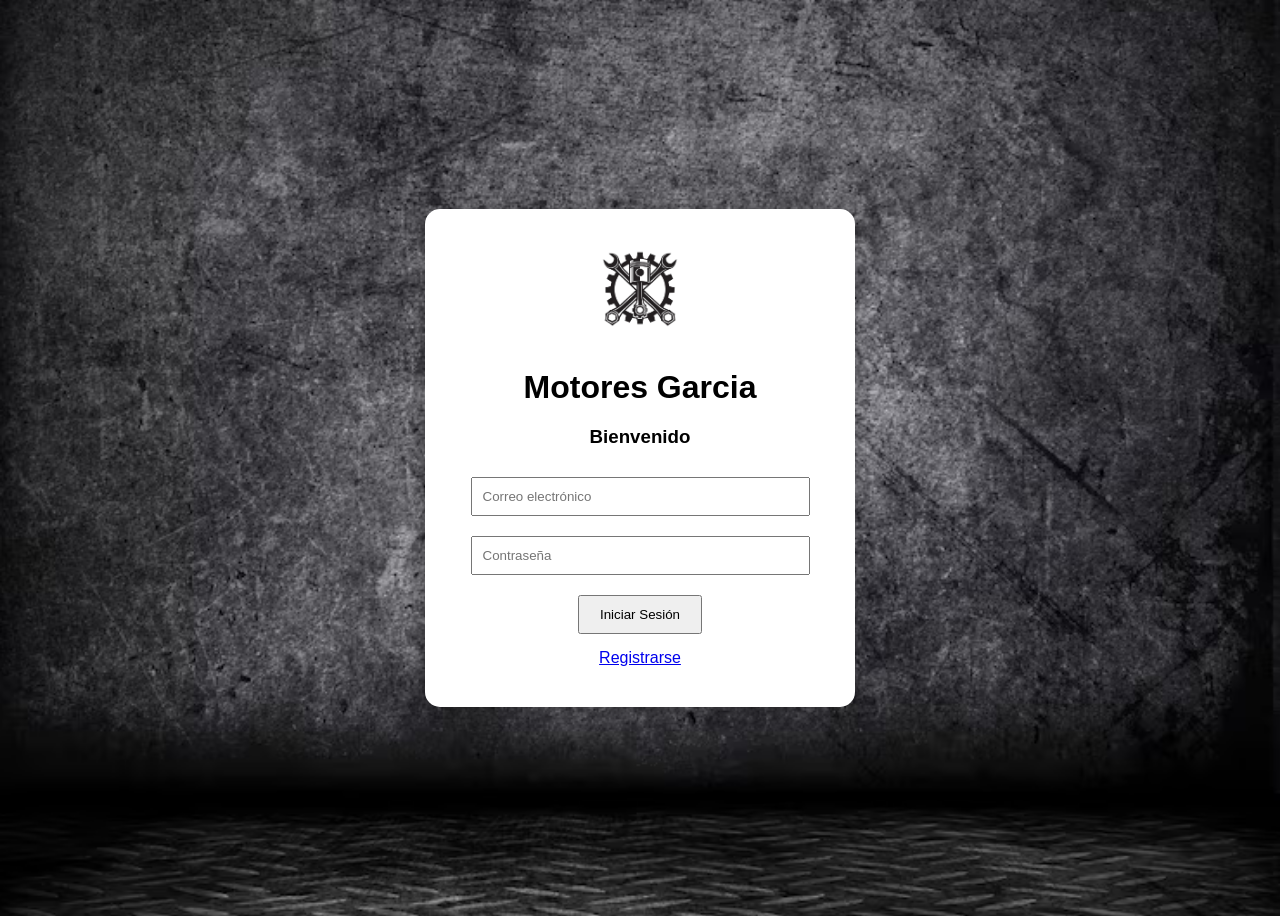
<file: intento 1 (6)/index.html>
<!DOCTYPE html>
<html lang="es">

<head>

<meta charset="UTF-8">
<meta name="viewport" content="width=device-width, initial-scale=1.0">

<title>Motores Garcia</title>


<style>

body{

    font-family:Arial, sans-serif;
    background-image:url("img/fondo.jpg");
    background-size:cover;
    background-position:center;
    display:flex;
    justify-content:center;
    align-items:center;
    height:100vh;

}


.login{

    background:white;
    padding:40px;
    width:350px;
    border-radius:15px;
    box-shadow:0 0 20px rgba(0,0,0,.3);
    text-align:center;

}


.logo{

    width:80px;
    height:auto;
    margin-bottom:15px;

}


h1{

    margin-bottom:20px;

}


input{

    width:90%;
    padding:10px;
    margin:10px 0;

}


button{

    padding:10px 20px;
    margin-top:10px;
    cursor:pointer;

}


button:hover{

    background:#333;
    color:white;

}


a{

    display:block;
    margin-top:15px;

}


</style>


</head>



<body>


<div class="login">


<img src="img/logo.jpg" class="logo">


<h1> Motores Garcia </h1>


<h3>Bienvenido</h3>



<form action="login.php" method="POST">



<input 
type="email"
name="correo"
placeholder="Correo electrónico"
autocomplete="email"
required>



<input 
type="password"
name="contraseña"
placeholder="Contraseña"
autocomplete="current-password"
required>



<button type="submit">

Iniciar Sesión

</button>



</form>



<a href="registro.html">

Registrarse

</a>



</div>


</body>


</html>
</file>
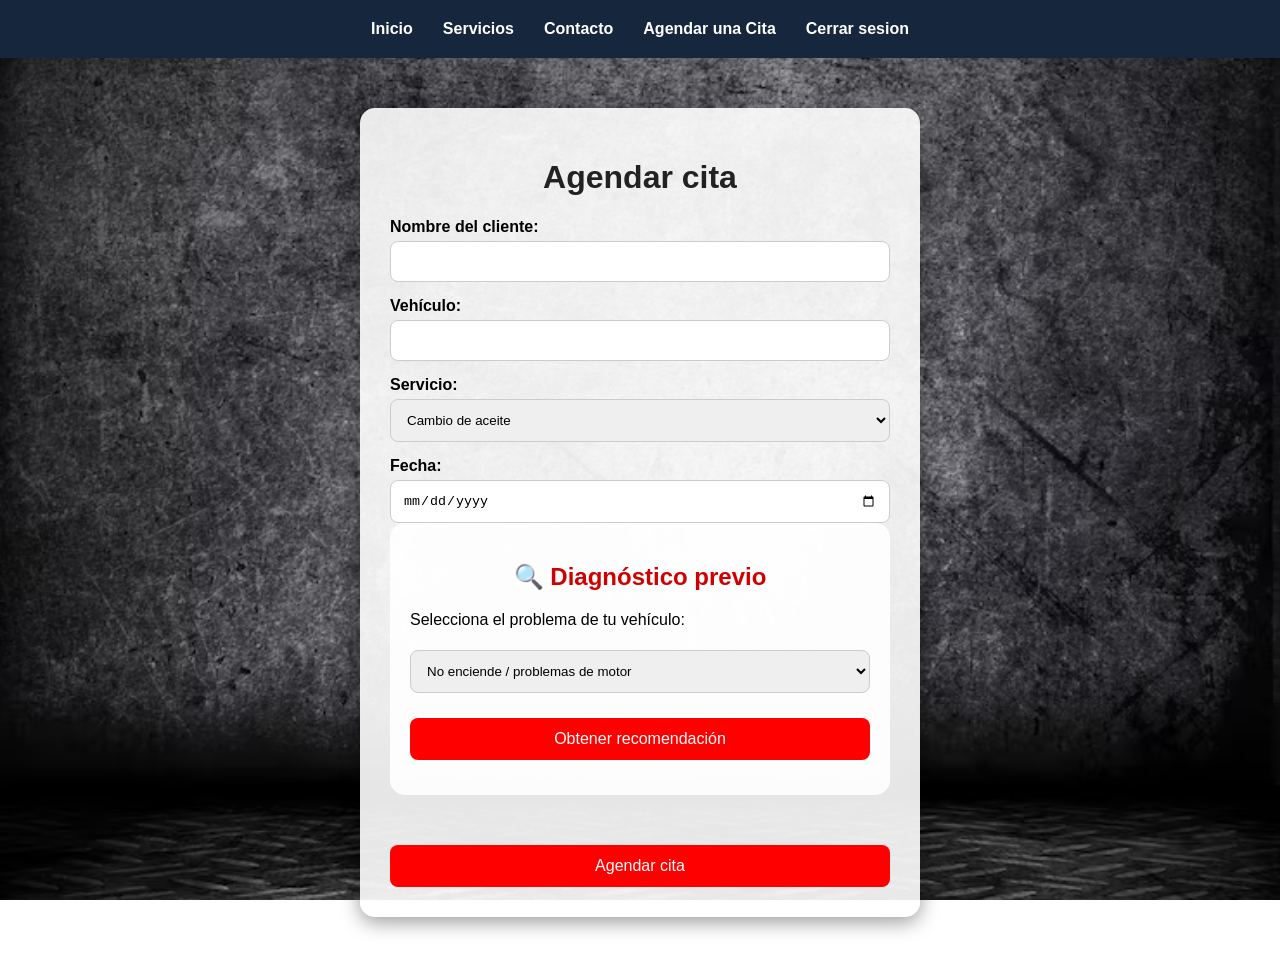
<file: intento 1 (6)/citas.html>
<!DOCTYPE html>
<html lang="es">
<head>
    <meta charset="UTF-8">
    <meta name="viewport" content="width=device-width, initial-scale=1.0">
    <title>Agendar cita - Motores Garcia</title>
    <link rel="stylesheet" href="citas.css">
</head>

<body>
 <nav>
                <a href="inicio.html">Inicio</a>
                <a href="servicios.html">Servicios</a>
                <a href="contacto.html">Contacto</a>
                <a href="citas.html">Agendar una Cita</a>
                <a href="index.html" class="cerrar">Cerrar sesion</a>
            </nav>
<div class="contenedor-cita">

    <h1>Agendar cita</h1>

    <form id="formCita" action="citas.php" method="POST">

        <label>Nombre del cliente:</label>
        <input type="text" id="nombre" name="nombre" required>

        <label>Vehículo:</label>
        <input type="text" id="vehiculo" name="vehiculo" required>

        <label>Servicio:</label>
        <select id="servicio" name="servicio">
            <option>Cambio de aceite</option>
            <option>Revisión de motor</option>
            <option>Frenos</option>
            <option>Mantenimiento general</option>
        </select>

        <label>Fecha:</label>
        <input type="date" id="fecha" name="fecha" required>
<div class="diagnostico">

    <h2>🔍 Diagnóstico previo</h2>

    <p>Selecciona el problema de tu vehículo:</p>

    <select id="problema" name="problema">

        <option value="motor">
            No enciende / problemas de motor
        </option>

        <option value="ruido">
            Hace ruidos extraños
        </option>

        <option value="calentamiento">
            Se calienta demasiado
        </option>

        <option value="frenos">
            Problemas de frenos
        </option>

        <option value="aceite">
            Necesita mantenimiento
        </option>

    </select>

    <button type="button" onclick="diagnosticar()">
         Obtener recomendación
    </button>


    <div id="recomendacion"></div>

</div>
        <button type="submit">
            Agendar cita
        </button>

    </form>


    <div id="resultado"></div>

</div>


<script src="js/citas.js"></script>

</body>
</html>
</file>
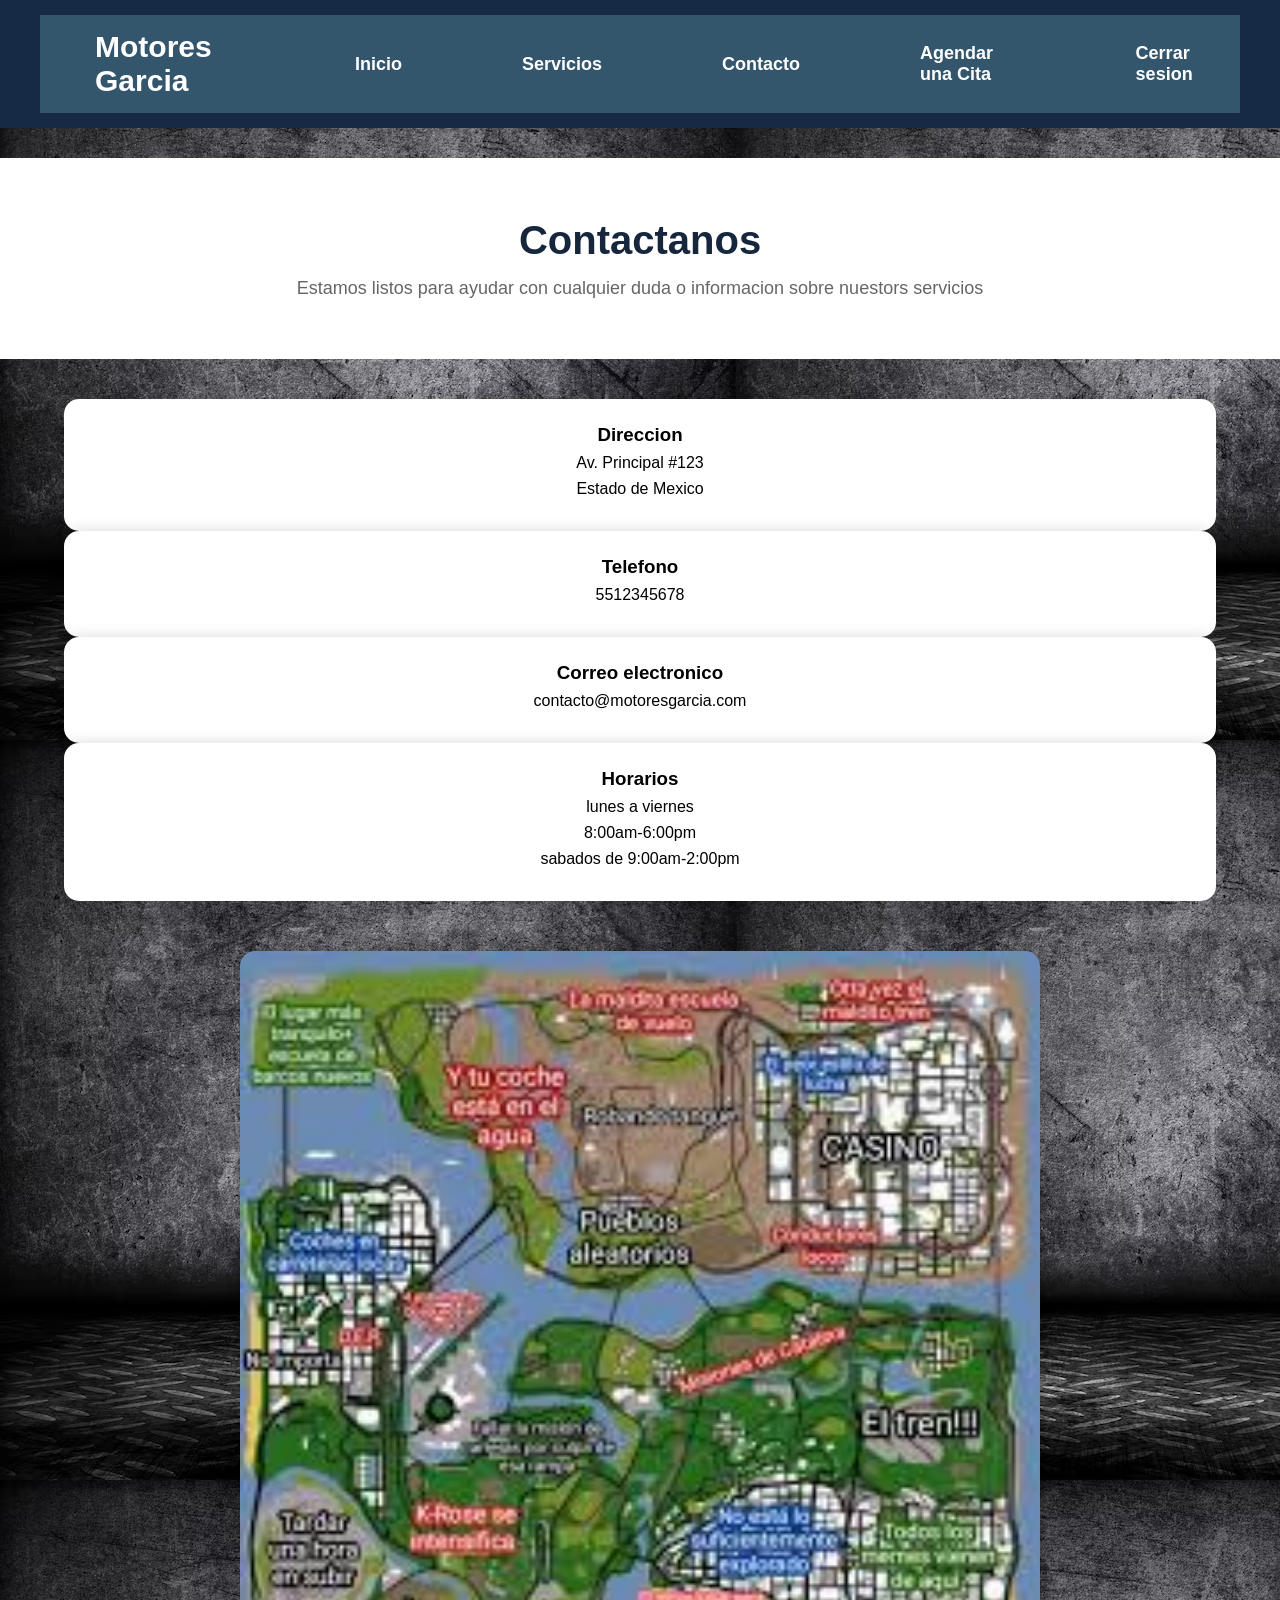
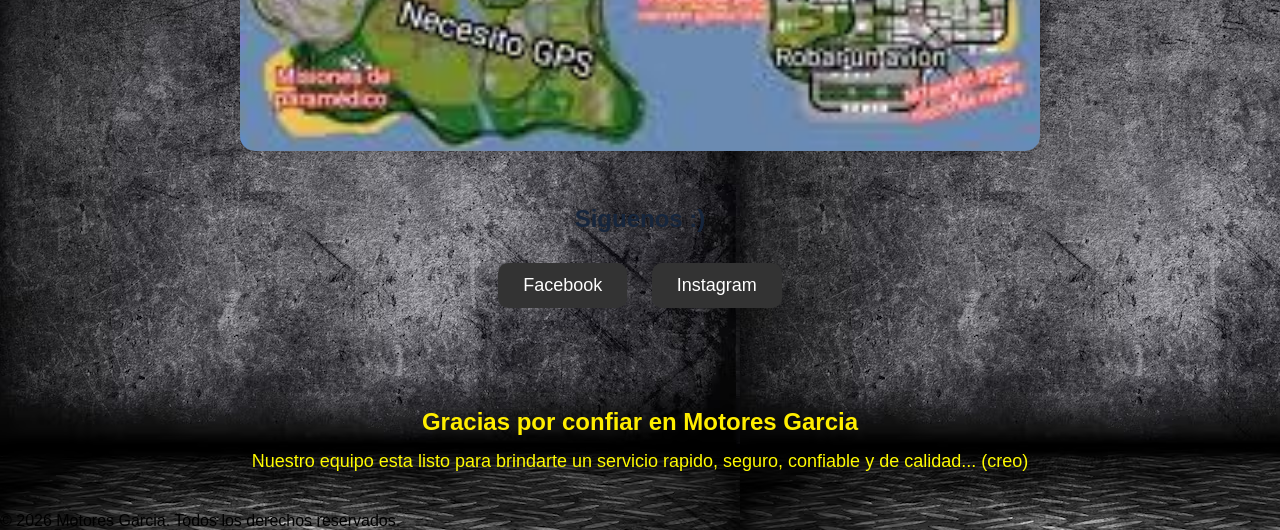
<file: intento 1 (6)/contacto.html>
<!DOCTYPE html>
<html lang="es">
    <head>
        <meta charset="UTF-8">
        <meta name="viewport" content="widht=device-width,initial-scale=1.0">
        <title>Contacto|Motores Garcia</title>

        <link rel="stylesheet" href="contacto.css">
    </head>
<script src="contacto.js"></script>
    <body>
 
        <header>

            <nav>
                <ul>

    <h1>Motores Garcia</h1>
 
                <a href="inicio.html">Inicio</a>
                <a href="servicios.html">Servicios</a>
                <a href="contacto.html">Contacto</a>
                <a href="citas.html">Agendar una Cita</a>
                <a href="index.html" class="cerrar">Cerrar sesion</a>

                
                </ul>
            </nav>
        </header>

        <section class="hero">
            <h2>Contactanos</h2>
            <p>Estamos listos para ayudar con cualquier duda o informacion sobre nuestors servicios</p>
        </section>

        <section class="informacion">

            <div class="tarjeta">

                <h3>Direccion</h3>
                <p>Av. Principal #123</p>
                <p>Estado de Mexico</p>
            </div>

            <div class="tarjeta">
                <h3>Telefono</h3>
                <p>5512345678</p>
            </div>

            <div class="tarjeta">
                <h3>Correo electronico</h3>
                <p>contacto@motoresgarcia.com</p>
            </div>

            <div class="tarjeta">
                <h3>Horarios</h3>
                <p>lunes a viernes</p>
                <p>8:00am-6:00pm</p>
                <p>sabados de 9:00am-2:00pm</p>
            </div>
        </section>

        <section class="mapa">
            <img src="img/mapa.jpg" alt="Mapa del taller">
        </section>

        <section class="redes">
            <h2>Siguenos :)</h2>
            <div class="botones">
                <a class="red-social" href="https://www.facebook.com/share/1EQqHQmiHD/">Facebook</a>
                <a class="red-social" href="https://www.instagram.com/motores_garcia1?igsh=dmQyejRsN3dhODA=">Instagram</a>
               
            </div>
        </section>

        <section class="mensaje">
            <h2>Gracias por confiar en Motores Garcia</h2>
            <p>Nuestro equipo esta listo para brindarte un servicio rapido, seguro, confiable y de calidad... (creo)</p>
        </section>
            </div>
        </section>

        <p>&copy; 2026 Motores Garcia. Todos los derechos reservados.</p>
    </body>
</html>
</file>
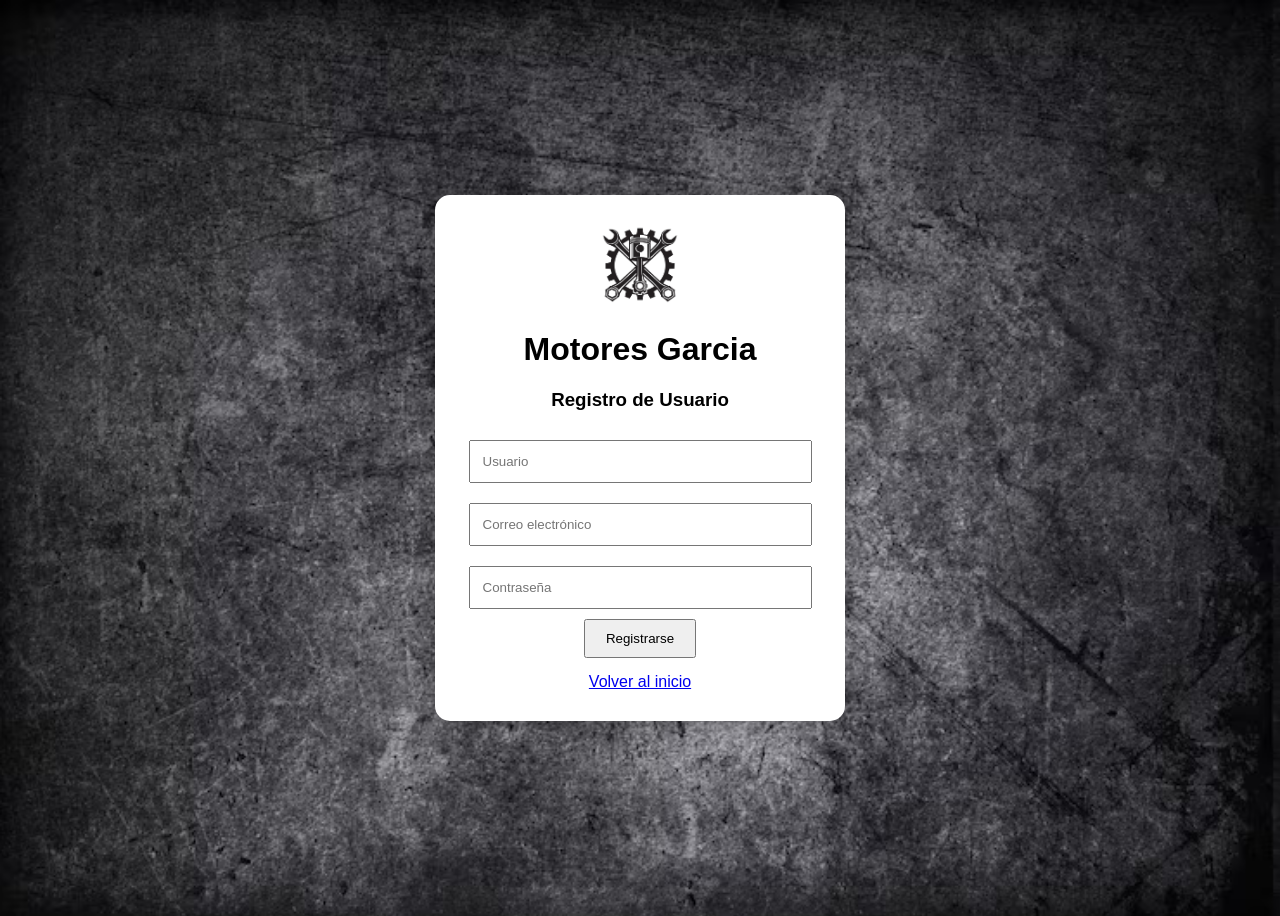
<file: intento 1 (6)/registro.html>
<!DOCTYPE html>
<html lang="es">

<head>
<meta charset="UTF-8">
<meta name="viewport" content="width=device-width, initial-scale=1.0">

<title>Registro Motores Garcia</title>

<style>

body{
    font-family:Arial,sans-serif;
    background-image:url("img/fondo.jpg");
    background-size:cover;
    display:flex;
    justify-content:center;
    align-items:center;
    height:100vh;
}

.registro{
    background:white;
    padding:30px;
    width:350px;
    border-radius:15px;
    box-shadow:0 0 20px rgba(0,0,0,.3);
    text-align:center;
}

.logo{
    width:80px;
}

input{
    width:90%;
    padding:12px;
    margin:10px 0;
}

button{
    padding:10px 20px;
    cursor:pointer;
}

button:hover{
    background:#333;
    color:white;
}

a{
    display:block;
    margin-top:15px;
}

</style>

</head>

<body>

<div class="registro">

<img src="img/logo.jpg" class="logo">

<h1> Motores Garcia </h1>

<h3>Registro de Usuario</h3>

<form action="registro.php" method="POST">

<input 
type="text"
name="usuario"
placeholder="Usuario"
required>

<input 
type="email"
name="correo"
placeholder="Correo electrónico"
required>

<input 
type="password"
name="contraseña"
placeholder="Contraseña"
required>

<button type="submit">
Registrarse
</button>

</form>


<a href="index.html">
Volver al inicio
</a>

</div>

</body>

</html>
</file>
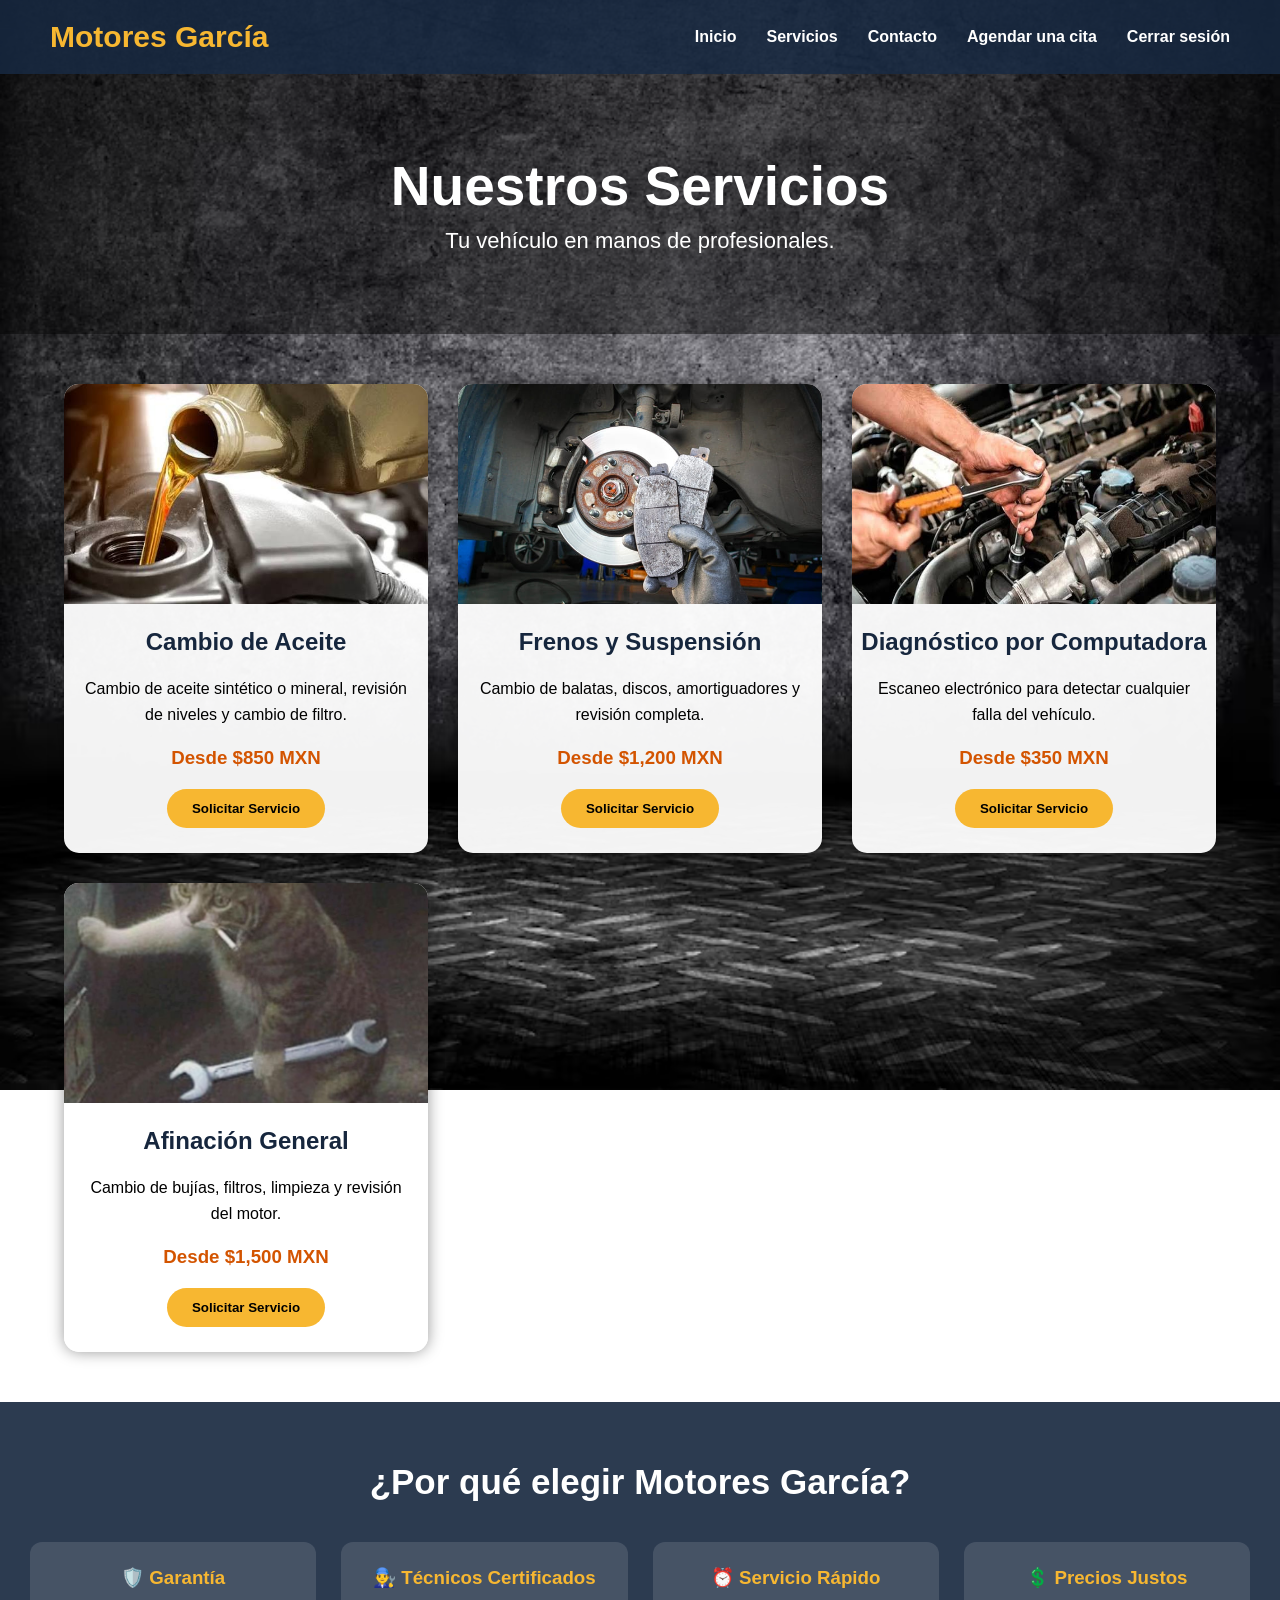
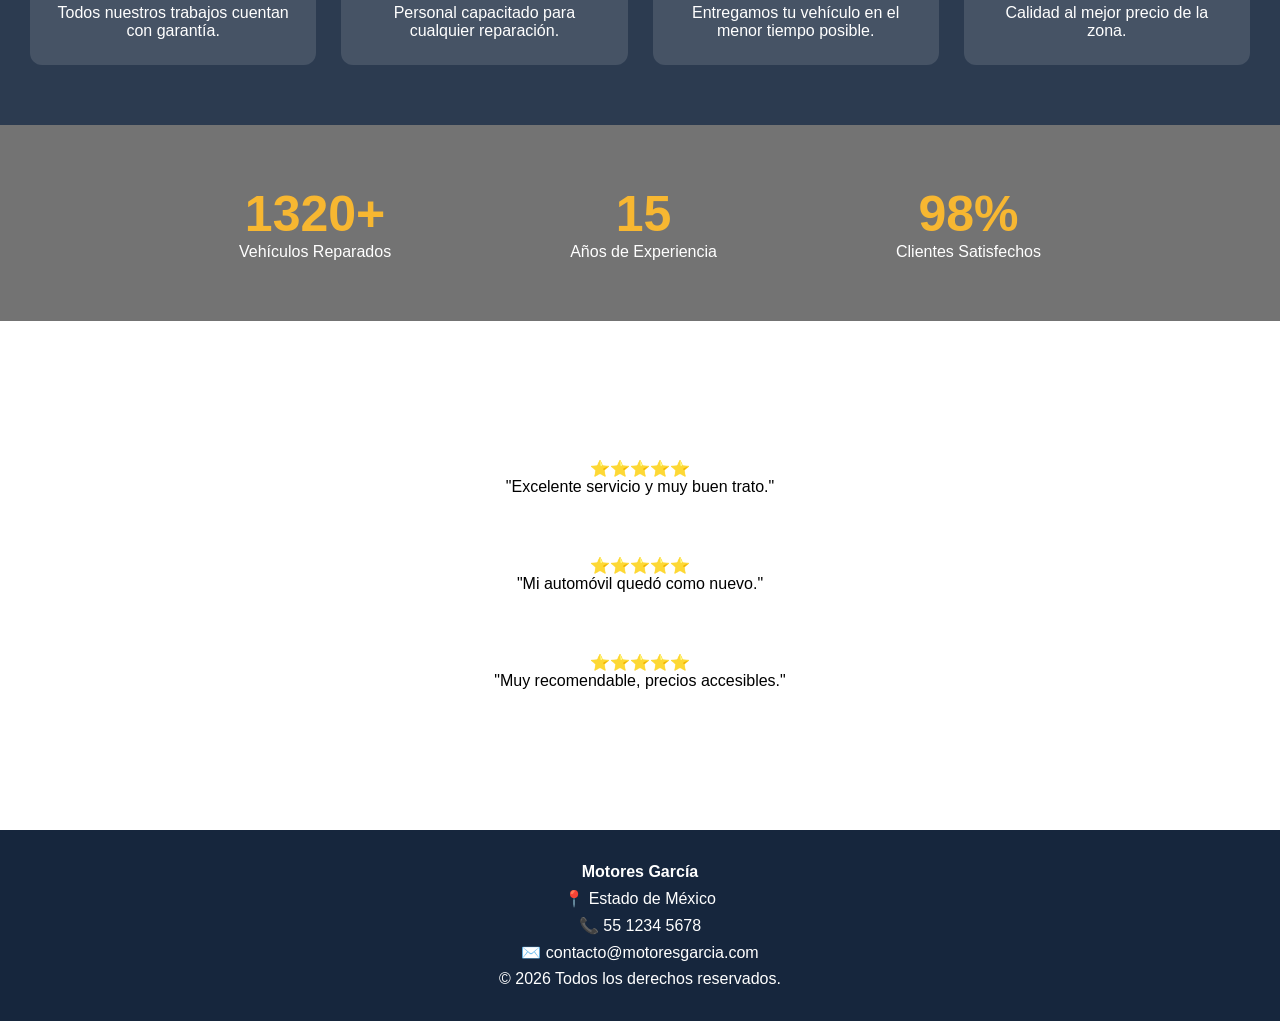
<file: intento 1 (6)/servicios.html>
<!DOCTYPE html>
<html lang="es">
<head>
    <meta charset="UTF-8">
    <meta name="viewport" content="width=device-width, initial-scale=1.0">
    <title>Servicios | Motores García</title>

    <link rel="stylesheet" href="servicios.css">
</head>
<body>

<header>
    <nav class="menu">
        <h2 class="logo">Motores García</h2>

        <ul>
            <li><a href="inicio.html">Inicio</a></li>
            <li><a href="servicios.html" class="activo">Servicios</a></li>
            <li><a href="contacto.html">Contacto</a></li>
            <li><a href="citas.html">Agendar una cita</a></li>
            <li><a href="index.html">Cerrar sesión</a></li>
        </ul>
    </nav>
</header>

<section class="banner">
    <div class="banner-texto">
        <h1>Nuestros Servicios</h1>
        <p>Tu vehículo en manos de profesionales.</p>
    </div>
</section>

<section class="contenedor">

    <div class="tarjeta">
        <img src="img/aceite de motor.jpg" alt="Cambio de aceite">

        <h2>Cambio de Aceite</h2>

        <p>
            Cambio de aceite sintético o mineral,
            revisión de niveles y cambio de filtro.
        </p>

        <h3>Desde $850 MXN</h3>

        <a href="citas.html">
            <button>Solicitar Servicio</button>
        </a>
    </div>

    <div class="tarjeta">
        <img src="img/cambio de frenos.jpg" alt="Frenos">

        <h2>Frenos y Suspensión</h2>

        <p>
            Cambio de balatas, discos,
            amortiguadores y revisión completa.
        </p>

        <h3>Desde $1,200 MXN</h3>

        <a href="citas.html">
            <button>Solicitar Servicio</button>
        </a>
    </div>

    <div class="tarjeta">
        <img src="img/diagnostico.jpg" alt="Diagnóstico">

        <h2>Diagnóstico por Computadora</h2>

        <p>
            Escaneo electrónico para detectar
            cualquier falla del vehículo.
        </p>

        <h3>Desde $350 MXN</h3>

        <a href="citas.html">
            <button>Solicitar Servicio</button>
        </a>
    </div>

    <div class="tarjeta">
        <img src="img/gato mecanico.jpg" alt="Afinación">

        <h2>Afinación General</h2>

        <p>
            Cambio de bujías, filtros,
            limpieza y revisión del motor.
        </p>

        <h3>Desde $1,500 MXN</h3>

        <a href="citas.html">
            <button>Solicitar Servicio</button>
        </a>
    </div>

</section>

<section class="beneficios">

    <h2>¿Por qué elegir Motores García?</h2>

    <div class="info">

        <div class="caja">
            <h3>🛡️ Garantía</h3>
            <p>Todos nuestros trabajos cuentan con garantía.</p>
        </div>

        <div class="caja">
            <h3>👨‍🔧 Técnicos Certificados</h3>
            <p>Personal capacitado para cualquier reparación.</p>
        </div>

        <div class="caja">
            <h3>⏰ Servicio Rápido</h3>
            <p>Entregamos tu vehículo en el menor tiempo posible.</p>
        </div>

        <div class="caja">
            <h3>💲 Precios Justos</h3>
            <p>Calidad al mejor precio de la zona.</p>
        </div>

    </div>

</section>

<section class="estadisticas">

    <div>
        <h1 id="autos">1500+</h1>
        <p>Vehículos Reparados</p>
    </div>

    <div>
        <h1>15</h1>
        <p>Años de Experiencia</p>
    </div>

    <div>
        <h1>98%</h1>
        <p>Clientes Satisfechos</p>
    </div>

</section>

<section class="opiniones">

    <h2>Opiniones de Nuestros Clientes</h2>

    <div class="comentario">
        ⭐⭐⭐⭐⭐
        <p>"Excelente servicio y muy buen trato."</p>
    </div>

    <div class="comentario">
        ⭐⭐⭐⭐⭐
        <p>"Mi automóvil quedó como nuevo."</p>
    </div>

    <div class="comentario">
        ⭐⭐⭐⭐⭐
        <p>"Muy recomendable, precios accesibles."</p>
    </div>

</section>

<footer>

    <p><strong>Motores García</strong></p>

    <p>📍 Estado de México</p>

    <p>📞 55 1234 5678</p>

    <p>✉️ contacto@motoresgarcia.com</p>

    <p>© 2026 Todos los derechos reservados.</p>

</footer>

<script src="servicios.js"></script>

</body>
</html>
</file>
<file: intento 1 (6)/citas.css>
body {
    font-family: Arial, sans-serif;

    background-image: url("../img/fondo.jpg");

    background-size: cover;

    background-position: center;

    background-attachment: fixed;

    margin: 0;
    padding: 0;

}
.contenedor-cita {

    width: 90%;
    max-width: 500px;

    margin: 50px auto;

    background: rgba(255,255,255,0.9);

    padding: 30px;

    border-radius: 15px;

    box-shadow: 0 5px 20px rgba(0,0,0,0.4);

}

h1 {

    text-align: center;
    color: #222;

}


label {

    display: block;
    margin-top: 15px;

    font-weight: bold;

}


input, select {

    width: 100%;
    padding: 12px;

    margin-top: 5px;

    border: 1px solid #ccc;

    border-radius: 8px;

    box-sizing: border-box;

}


button {

    width: 100%;

    margin-top: 25px;

    padding: 12px;

    background: #ff0000;

    color: white;

    border: none;

    border-radius: 8px;

    font-size: 16px;

    cursor: pointer;

}


button:hover {

    background: #990000;

}


.confirmacion {

    margin-top: 25px;

    padding: 20px;

    background: #e7ffe7;

    border-left: 5px solid green;

    border-radius: 10px;

}


.confirmacion h2 {

    color: green;

}
.diagnostico {

    margin-bottom: 25px;
    padding: 20px;

    background: rgba(255,255,255,0.9);

    border-radius: 15px;

}


.diagnostico h2 {

    text-align: center;

    color: #d00000;

}


#recomendacion {

    margin-top: 15px;

}
/* Modo accesible para daltonismo */

.modo-daltonico {

    filter: contrast(1.3);

}


.modo-daltonico button {

    background: #0057b7;
    color: white;

}


.modo-daltonico input,
.modo-daltonico select {

    border: 2px solid #0057b7;

}
.modo-daltonico {

    filter: contrast(1.3);

}


.modo-daltonico button {

    background: #0057b7;
    color:white;

}
nav{
    display:flex;
    justify-content:center;
    align-items:center;
    gap:30px;
    background:#16263d;
    padding:20px;
}

nav a{
    color:white;
    text-decoration:none;
    font-weight:bold;
    transition:3s;
}

nav a:hover{
    color:#f7b731;
}

 body{
            font-family: Arial, sans-serif;
            background-image: url("img/fondo.jpg");
        }
</file>
<file: intento 1 (6)/contacto.css>
*{
    margin:0;
    padding:0;
    box-sizing:border-box;
    font-family:Arial, Helvetica, sans-serif;
}

body{
    background: #1375b6;
    color: #000000;
}

header{
    background:#162a46;
    padding:15px 40px;
}

nav{
    display:flex;
    justify-content:space-between;
    align-items:center;
}

nav h1{
    color:white;
    font-size:30px;
}

nav ul{
    display:flex;
    list-style:none;
}

nav ul {
    margin-left:25px;
}

nav ul a{
    color:rgb(0, 0, 0);
    text-decoration:none;
    font-weight:bold;
    transition:3s;
}

vav ul a:hover{
    color:#f7b731;
}

.hero{
    text-align:center;
    padding:60px 20px;
    background:white;
}

.hero h2{
    font-size:40px;
    color:#16263d;
    margin-bottom:15px;
}

.hero p{
    font-size:18px;
    color:#666;
}

.informacion{
    width:90%;
    margin:40px auto;
    display:grid;
    grid-template-columns:repead(auto-fit,minmax(250px,1fr));
    gap:25;
}

.tarjeta{
    background:white;
    padding:25px;
    border-radius:15px;
    box-shadow:0 0 15px rgba(0,0,0,.15);
    text-align:center;
    transition:3s;
}

.tarjeta:hover{
    transform:translateY(-8px);
}

.tarjet h3{
    color:#f7b731;
    margin-bottom:15px;
}

.tarjeta p{
    margin:8px 0;
}

.mapa{
    text-align:center;
    margin:50px 0;
}

.maoa h2{
    color:#16263d;
    margin-bottom:20px;
}

.mapa img{
    width:80%;
    max-width: 800px;
    border-radius:15px;
    box-shadow:0 0 15px rgba(0,0,0,.2);
}

.redes{
    text-align:center;
    margin:50px 0;
}

.redes h2{
    color:#16263d;
    margin-bottom:20px;
}

.botones button{
    padding:15px 25px;
    margin:10px;
    border:none;
    border-radius:10px;
    background:#f7b731;
    color:rgb(78, 78, 78);
    cursor:pointer;
    font-size:16px;
    transition:3s;
}

.botones button:hover{
    background:#16263d;
}

.mensaje{
    width:90%;
    margin:auto;
    text-align:center;
    padding:40px;
}

.mensaje h2{
    color:#ffee00;
    margin-bottom:15px;
}

.mensaje p{
    color:#fffb00;
    font-size:18px;
}

footer{
    background:#16263d;
    color:white;
    text-align:center;
    padding:20px;
    margin-top:40px;
}

header{
    position:relative;
    z-index:9999;
}

nav{
    position:relative;
    z-index:9999;
}

nav a{
    position:relative;
    z-index:9999;
}

.hero{
    margin-top:30px;
}

nav{
    background:#33566d;
    padding:15px 30px;
}

nav ul{
    list-style:none;
    display:flex;
    justify-content:center;
    align-items:center;
    gap:120px;
}

nav ul a{
    color:rgb(255, 255, 255);
    text-decoration:none;
    font-size:18px;
    font-weight:bold;
    transition:3s;
}

nav ul a{
    color:#f7b731
}

nav ul a:visited{
    color:rgb(255, 255, 255);
}

nav ul a:link{
    color:rgb(255, 255, 255);
}

body{
            font-family: Arial, sans-serif;
            background-image: url("img/fondo.jpg");
        }

        .red-social {
    color: rgb(255, 238, 0);
    text-decoration: none;
}

.red-social:visited {
    color: rgba(0, 0, 0, 0);
}

.red-social:hover {
    color: #ccc;
}

.red-social {
    display: inline-block;
    background-color: #333;
    color: white;
    padding: 12px 25px;
    margin: 10px;
    border-radius: 10px;
    text-decoration: none;
    font-size: 18px;
    transition: 0.3s;
}

.red-social:visited {
    color: white;
}

.red-social:hover {
    background-color: #555;
    transform: scale(1.05);
}
</file>
<file: intento 1 (6)/servicios.css>
*{
    margin: 0;
    padding: 0;
    box-sizing: border-box;
}

body{
    font-family: Arial, Helvetica, sans-serif;
    background-image: url("img/fondo.jpg");
    background-size: cover;
    background-position: center;
    background-repeat: no-repeat;
    background-attachment: fixed;
    color: white;
}

/* ---------- MENÚ ---------- */

.menu{
    display: flex;
    justify-content: space-between;
    align-items: center;
    background: rgba(22,38,61,.90);
    padding: 20px 50px;
}

.logo{
    color: #f7b731;
    font-size: 30px;
}

.menu ul{
    list-style: none;
    display: flex;
    gap: 30px;
}

.menu ul li a{
    color: white;
    text-decoration: none;
    font-weight: bold;
    transition: .3s;
}

.menu ul li a:hover,
.activo{
    color: #f7b731;
}

/* ---------- BANNER ---------- */

.banner{
    text-align: center;
    padding: 80px 20px;
    background: rgba(0,0,0,.45);
}

.banner h1{
    font-size: 55px;
    margin-bottom: 10px;
}

.banner p{
    font-size: 22px;
}

/* ---------- TARJETAS ---------- */

.contenedor{
    width: 90%;
    margin: 50px auto;
    display: grid;
    grid-template-columns: repeat(auto-fit,minmax(280px,1fr));
    gap: 30px;
}

.tarjeta{
    background: rgba(255,255,255,.95);
    color: black;
    border-radius: 15px;
    overflow: hidden;
    text-align: center;
    transition: .4s;
    box-shadow: 0 0 15px rgba(0,0,0,.4);
}

.tarjeta:hover{
    transform: translateY(-10px) scale(1.03);
}

.tarjeta img{
    width: 100%;
    height: 220px;
    object-fit: cover;
}

.tarjeta h2{
    margin: 20px 0;
    color: #16263d;
}

.tarjeta p{
    padding: 0 20px;
    line-height: 1.6;
}

.tarjeta h3{
    margin: 20px;
    color: #d35400;
}

.tarjeta button{
    margin-bottom: 25px;
    padding: 12px 25px;
    border: none;
    border-radius: 30px;
    cursor: pointer;
    background: #f7b731;
    color: black;
    font-weight: bold;
    transition: .3s;
}

.tarjeta button:hover{
    background: #16263d;
    color: white;
}

/* ---------- BENEFICIOS ---------- */

.beneficios{
    background: rgba(22,38,61,.90);
    padding: 60px 30px;
    text-align: center;
}

.beneficios h2{
    margin-bottom: 40px;
    font-size: 35px;
}

.info{
    display: grid;
    grid-template-columns: repeat(auto-fit,minmax(220px,1fr));
    gap: 25px;
}

.caja{
    background: rgba(255,255,255,.12);
    padding: 25px;
    border-radius: 12px;
}

.caja h3{
    color: #f7b731;
    margin-bottom: 15px;
}

/* ---------- ESTADÍSTICAS ---------- */

.estadisticas{
    display: flex;
    justify-content: space-evenly;
    flex-wrap: wrap;
    padding: 60px;
    background: rgba(0,0,0,.55);
    text-align: center;
}

.estadisticas h1{
    font-size: 50px;
    color: #f7b731;
}

/* ---------- OPINIONES ---------- */

.opiniones{
    padding: 60px 20px;
    text-align: center;
}

.opiniones h2{
    margin-bottom: 30px;
}

.comentario{
    width: 80%;
    margin: 20px auto;
    background: rgba(255,255,255,.90);
    color: black;
    padding: 20px;
    border-radius: 12px;
}

/* ---------- FOOTER ---------- */

footer{
    background: #16263d;
    color: white;
    text-align: center;
    padding: 25px;
    margin-top: 40px;
}

footer p{
    margin: 8px;
}

/* ---------- RESPONSIVE ---------- */

@media(max-width:768px){

    .menu{
        flex-direction: column;
        gap: 20px;
    }

    .menu ul{
        flex-direction: column;
        text-align: center;
    }

    .banner h1{
        font-size: 40px;
    }

    .estadisticas{
        gap: 25px;
    }

}
</file>
